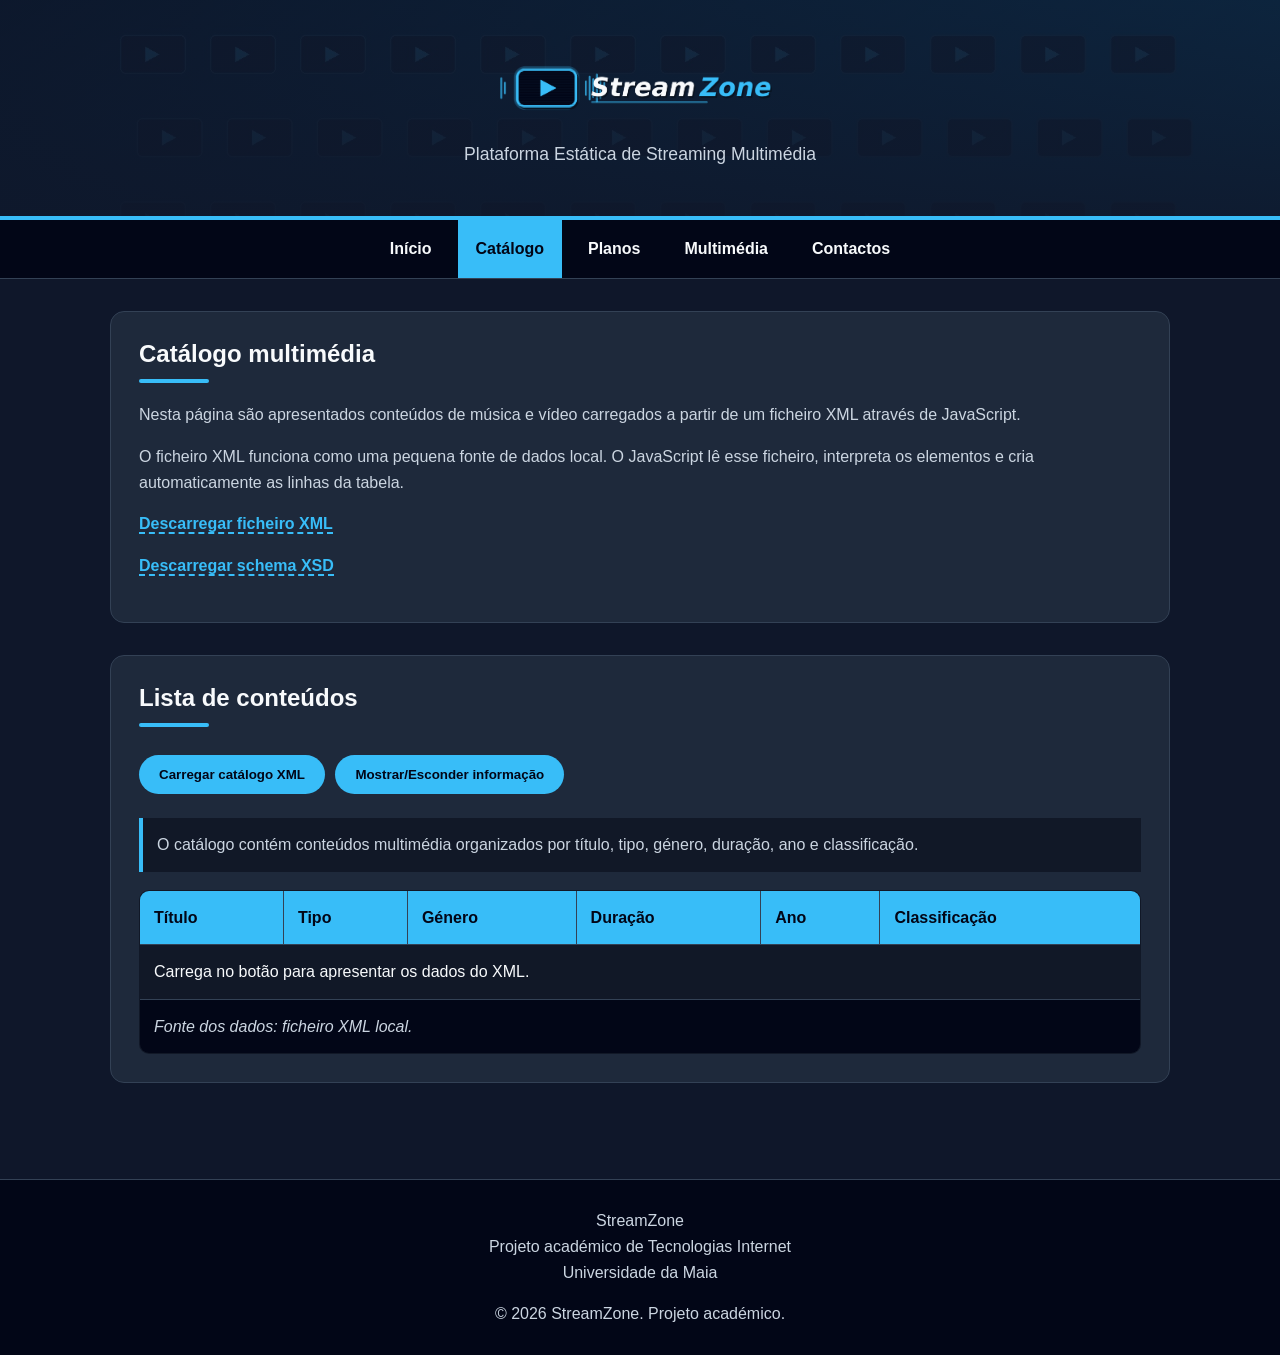
<file: streamzone/catalogo.html>
<!DOCTYPE html>
<html lang="pt-PT">
<head>
  <meta charset="UTF-8">
  <meta name="description" content="Catálogo multimédia da StreamZone com músicas e vídeos.">
  <meta name="keywords" content="catálogo, streaming, música, vídeo, XML">
  <meta name="author" content="StreamZone">
  <meta name="viewport" content="width=device-width, initial-scale=1.0">

  <title>StreamZone | Catálogo</title>

  <link rel="stylesheet" href="css/style.css">
  <script src="js/script.js" defer></script>
</head>

<body>
  <header id="topo">
    <div class="logo-area">
      <h1>StreamZone</h1>
      <p>Plataforma Estática de Streaming Multimédia</p>
    </div>
  </header>

  <nav class="menu-principal" aria-label="Menu principal">
    <ul>
      <li><a href="index.html">Início</a></li>
      <li><a href="catalogo.html" class="ativo">Catálogo</a></li>
      <li><a href="planos.html">Planos</a></li>
      <li><a href="multimedia.html">Multimédia</a></li>
      <li><a href="contactos.html">Contactos</a></li>
    </ul>
  </nav>

  <main>
    <section>
  <h2>Catálogo multimédia</h2>
  <p>
    Nesta página são apresentados conteúdos de música e vídeo carregados a partir
    de um ficheiro XML através de JavaScript.
  </p>

  <p>
    O ficheiro XML funciona como uma pequena fonte de dados local. O JavaScript lê
    esse ficheiro, interpreta os elementos e cria automaticamente as linhas da tabela.
  </p>

  <p>
    <a href="xml/catalogo.xml" download>Descarregar ficheiro XML</a>
  </p>

  <p>
    <a href="xml/catalogo.xsd" download>Descarregar schema XSD</a>
  </p>
</section>

    <section>
      <h2>Lista de conteúdos</h2>

      <button type="button" id="btn-carregar-catalogo">
        Carregar catálogo XML
      </button>

      <button type="button" id="btn-alternar-info">
        Mostrar/Esconder informação
      </button>

      <p id="info-catalogo">
        O catálogo contém conteúdos multimédia organizados por título, tipo,
        género, duração, ano e classificação.
      </p>

      <table id="tabela-catalogo">
        <thead>
          <tr>
            <th>Título</th>
            <th>Tipo</th>
            <th>Género</th>
            <th>Duração</th>
            <th>Ano</th>
            <th>Classificação</th>
          </tr>
        </thead>

        <tbody>
          <tr>
            <td colspan="6">Carrega no botão para apresentar os dados do XML.</td>
          </tr>
        </tbody>

        <tfoot>
          <tr>
            <td colspan="6">Fonte dos dados: ficheiro XML local.</td>
          </tr>
        </tfoot>
      </table>
    </section>
  </main>

  <footer>
    <address>
      StreamZone<br>
      Projeto académico de Tecnologias Internet<br>
      Universidade da Maia
    </address>

    <p>&copy; 2026 StreamZone. Projeto académico.</p>
  </footer>
</body>
</html>
</file>
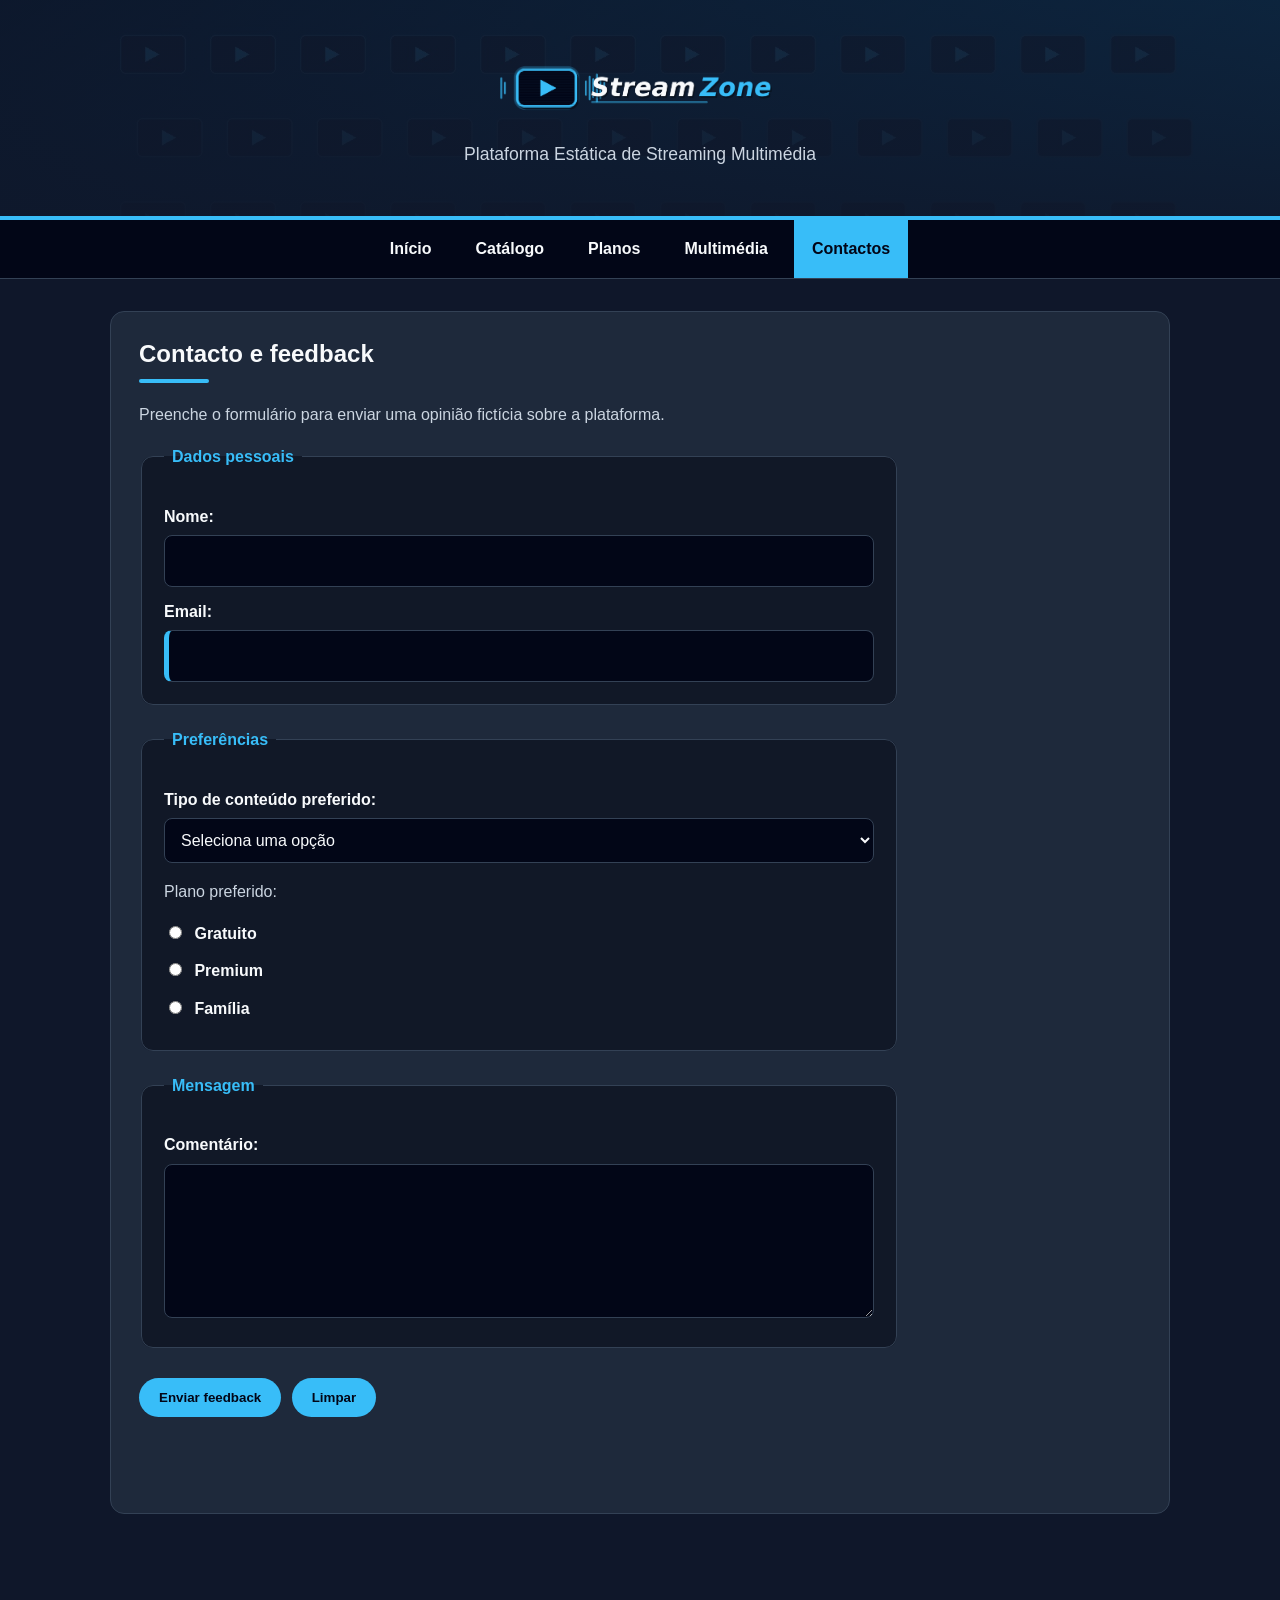
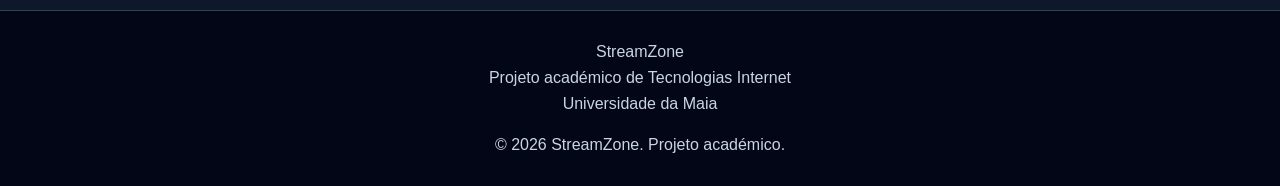
<file: streamzone/contactos.html>
<!DOCTYPE html>
<html lang="pt-PT">
<head>
  <meta charset="UTF-8">
  <meta name="description" content="Formulário de contacto e feedback da StreamZone.">
  <meta name="keywords" content="contacto, formulário, feedback, streaming">
  <meta name="author" content="StreamZone">
  <meta name="viewport" content="width=device-width, initial-scale=1.0">

  <title>StreamZone | Contactos</title>

  <link rel="stylesheet" href="css/style.css">
  <script src="js/script.js" defer></script>
</head>

<body>
  <header id="topo">
    <div class="logo-area">
      <h1>StreamZone</h1>
      <p>Plataforma Estática de Streaming Multimédia</p>
    </div>
  </header>

  <nav class="menu-principal" aria-label="Menu principal">
    <ul>
      <li><a href="index.html">Início</a></li>
      <li><a href="catalogo.html">Catálogo</a></li>
      <li><a href="planos.html">Planos</a></li>
      <li><a href="multimedia.html">Multimédia</a></li>
      <li><a href="contactos.html" class="ativo">Contactos</a></li>
    </ul>
  </nav>

  <main>
    <section>
      <h2>Contacto e feedback</h2>
      <p>
        Preenche o formulário para enviar uma opinião fictícia sobre a plataforma.
      </p>

      <form id="form-contacto" action="#" method="post">
        <fieldset>
          <legend>Dados pessoais</legend>

          <label for="nome">Nome:</label>
          <input type="text" id="nome" name="nome" required minlength="2">

          <label for="email">Email:</label>
          <input type="email" id="email" name="email" required>
        </fieldset>

        <fieldset>
          <legend>Preferências</legend>

          <label for="conteudo">Tipo de conteúdo preferido:</label>
          <select id="conteudo" name="conteudo" required>
            <option value="">Seleciona uma opção</option>
            <option value="musica">Música</option>
            <option value="video">Vídeo</option>
            <option value="ambos">Música e vídeo</option>
          </select>

          <p>Plano preferido:</p>

          <label>
            <input type="radio" name="plano" value="gratuito" required>
            Gratuito
          </label>

          <label>
            <input type="radio" name="plano" value="premium">
            Premium
          </label>

          <label>
            <input type="radio" name="plano" value="familia">
            Família
          </label>
        </fieldset>

        <fieldset>
          <legend>Mensagem</legend>

          <label for="mensagem">Comentário:</label>
          <textarea id="mensagem" name="mensagem" rows="5" required></textarea>
        </fieldset>

        <button type="submit">Enviar feedback</button>
        <button type="reset">Limpar</button>
      </form>

      <p id="mensagem-formulario"></p>
    </section>
  </main>

  <footer>
    <address>
      StreamZone<br>
      Projeto académico de Tecnologias Internet<br>
      Universidade da Maia
    </address>

    <p>&copy; 2026 StreamZone. Projeto académico.</p>
  </footer>
</body>
</html>
</file>
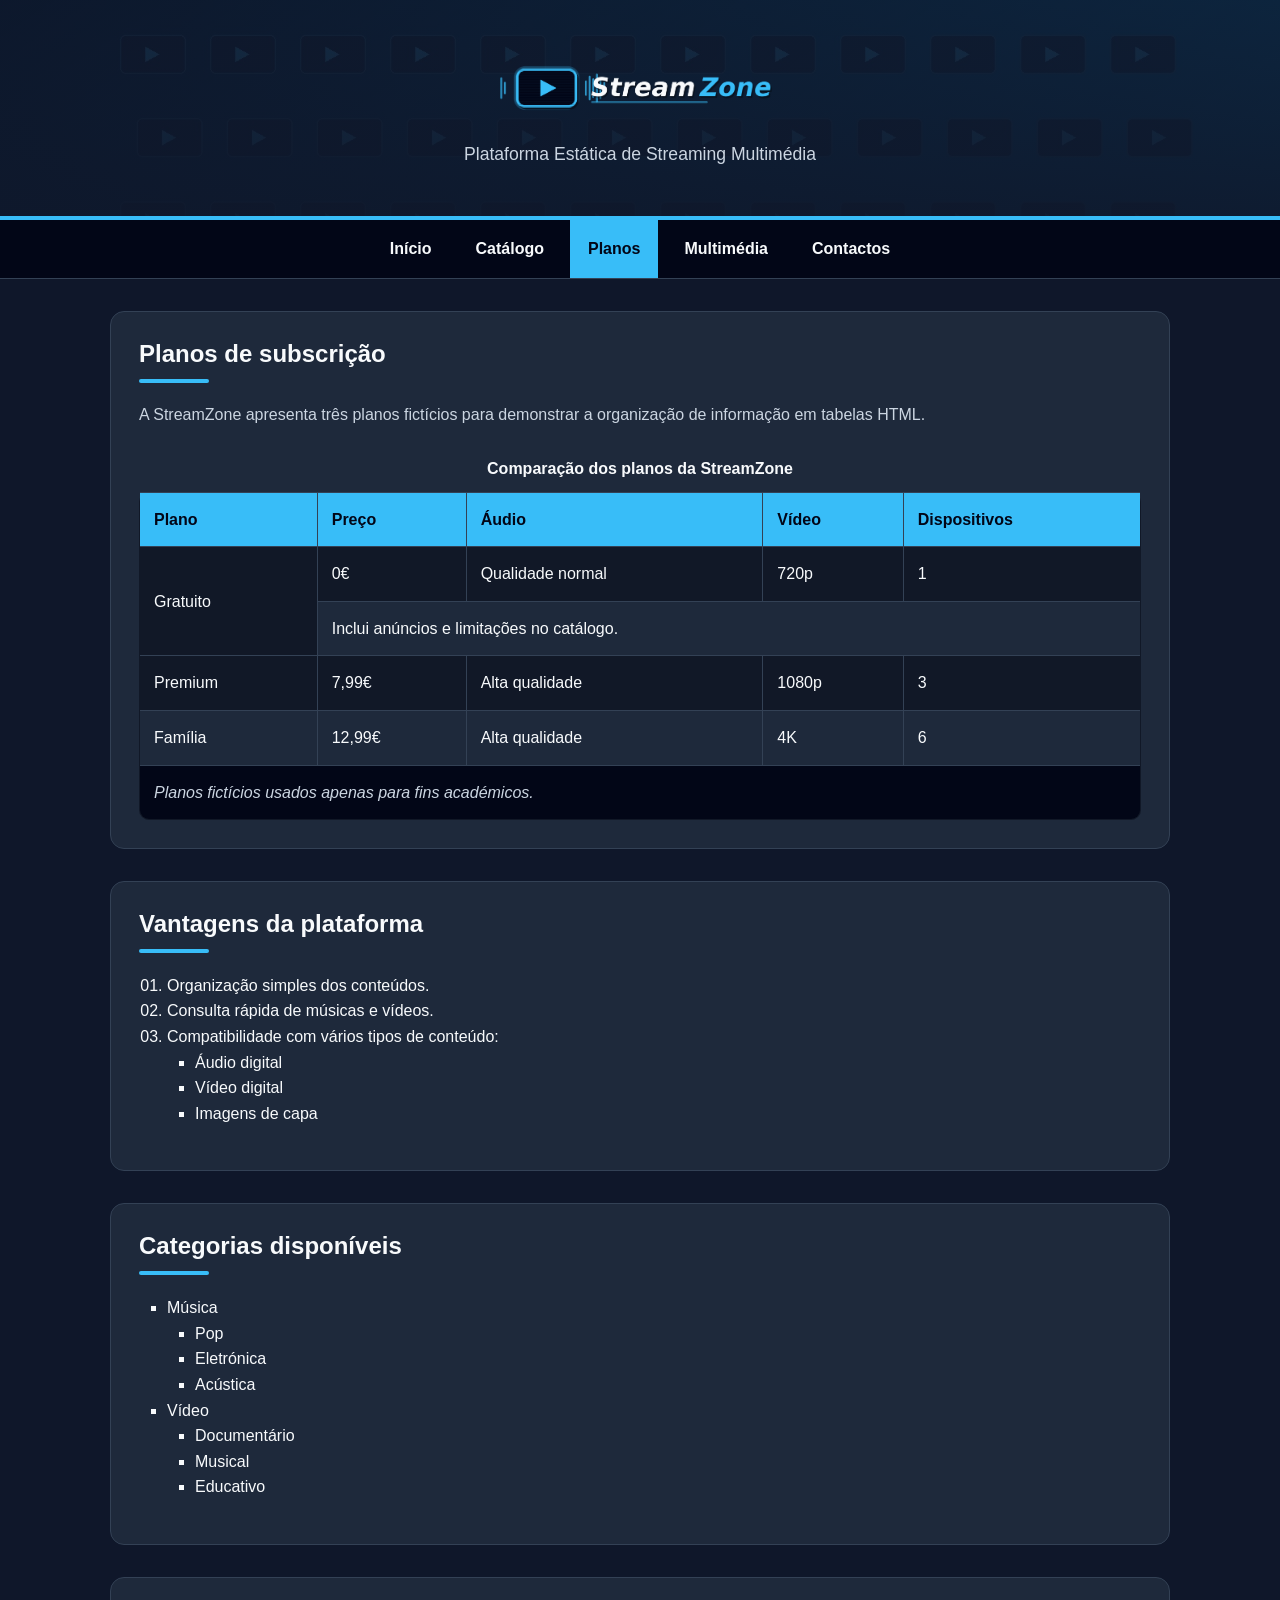
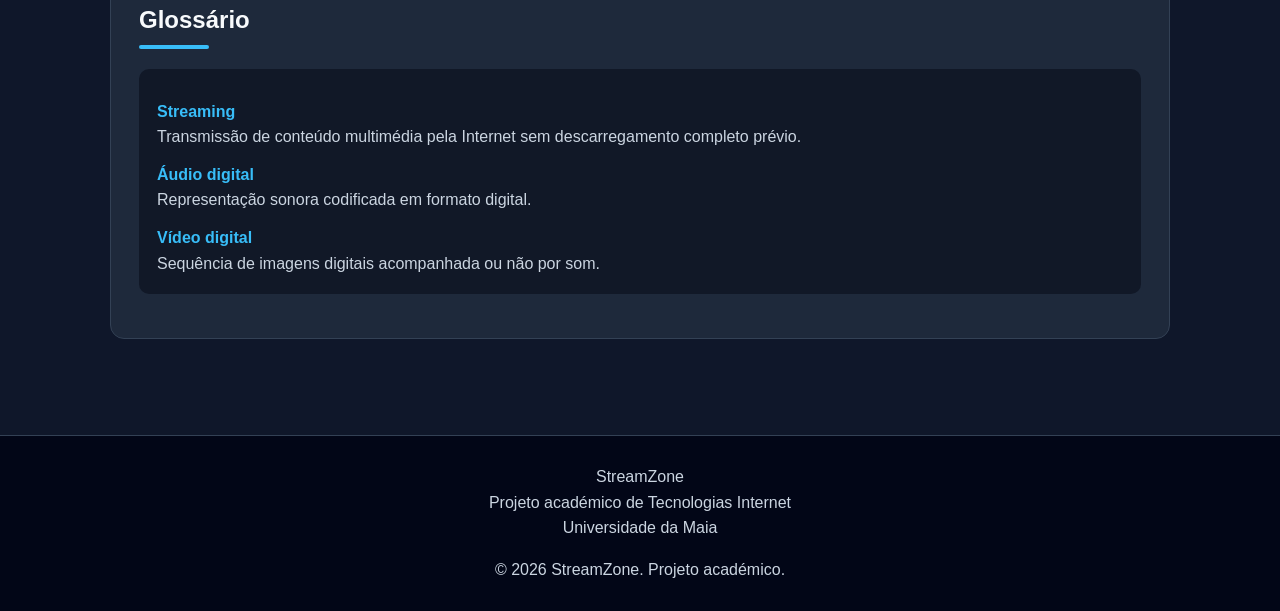
<file: streamzone/planos.html>
<!DOCTYPE html>
<html lang="pt-PT">
<head>
  <meta charset="UTF-8">
  <meta name="description" content="Planos de subscrição fictícios da StreamZone.">
  <meta name="keywords" content="planos, streaming, subscrição, música, vídeo">
  <meta name="author" content="StreamZone">
  <meta name="viewport" content="width=device-width, initial-scale=1.0">

  <title>StreamZone | Planos</title>

  <link rel="stylesheet" href="css/style.css">
  <script src="js/script.js" defer></script>
</head>

<body>
  <header id="topo">
    <div class="logo-area">
      <h1>StreamZone</h1>
      <p>Plataforma Estática de Streaming Multimédia</p>
    </div>
  </header>

  <nav class="menu-principal" aria-label="Menu principal">
    <ul>
      <li><a href="index.html">Início</a></li>
      <li><a href="catalogo.html">Catálogo</a></li>
      <li><a href="planos.html" class="ativo">Planos</a></li>
      <li><a href="multimedia.html">Multimédia</a></li>
      <li><a href="contactos.html">Contactos</a></li>
    </ul>
  </nav>

  <main>
  <section>
    <h2>Planos de subscrição</h2>
    <p>
      A StreamZone apresenta três planos fictícios para demonstrar a organização
      de informação em tabelas HTML.
    </p>

    <table>
      <caption>Comparação dos planos da StreamZone</caption>

      <thead>
        <tr>
          <th>Plano</th>
          <th>Preço</th>
          <th>Áudio</th>
          <th>Vídeo</th>
          <th>Dispositivos</th>
        </tr>
      </thead>

      <tbody>
        <tr>
          <td rowspan="2">Gratuito</td>
          <td>0€</td>
          <td>Qualidade normal</td>
          <td>720p</td>
          <td>1</td>
        </tr>
        <tr>
          <td colspan="4">Inclui anúncios e limitações no catálogo.</td>
        </tr>

        <tr>
          <td>Premium</td>
          <td>7,99€</td>
          <td>Alta qualidade</td>
          <td>1080p</td>
          <td>3</td>
        </tr>

        <tr>
          <td>Família</td>
          <td>12,99€</td>
          <td>Alta qualidade</td>
          <td>4K</td>
          <td>6</td>
        </tr>
      </tbody>

      <tfoot>
        <tr>
          <td colspan="5">Planos fictícios usados apenas para fins académicos.</td>
        </tr>
      </tfoot>
    </table>
  </section>

  <section>
    <h2>Vantagens da plataforma</h2>

    <ol>
      <li>Organização simples dos conteúdos.</li>
      <li>Consulta rápida de músicas e vídeos.</li>
      <li>
        Compatibilidade com vários tipos de conteúdo:
        <ul>
          <li>Áudio digital</li>
          <li>Vídeo digital</li>
          <li>Imagens de capa</li>
        </ul>
      </li>
    </ol>
  </section>

  <section>
    <h2>Categorias disponíveis</h2>

    <ul>
      <li>
        Música
        <ul>
          <li>Pop</li>
          <li>Eletrónica</li>
          <li>Acústica</li>
        </ul>
      </li>
      <li>
        Vídeo
        <ul>
          <li>Documentário</li>
          <li>Musical</li>
          <li>Educativo</li>
        </ul>
      </li>
    </ul>
  </section>

  <section>
    <h2>Glossário</h2>

    <dl>
      <dt>Streaming</dt>
      <dd>Transmissão de conteúdo multimédia pela Internet sem descarregamento completo prévio.</dd>

      <dt>Áudio digital</dt>
      <dd>Representação sonora codificada em formato digital.</dd>

      <dt>Vídeo digital</dt>
      <dd>Sequência de imagens digitais acompanhada ou não por som.</dd>
    </dl>
  </section>
</main>

  <footer>
    <address>
      StreamZone<br>
      Projeto académico de Tecnologias Internet<br>
      Universidade da Maia
    </address>

    <p>&copy; 2026 StreamZone. Projeto académico.</p>
  </footer>
</body>
</html>
</file>
<file: streamzone/css/style.css>
/* =========================================================
   StreamZone - CSS principal
   Projeto académico de Tecnologias Internet
   ========================================================= */


/* ---------- Variáveis globais ---------- */

:root {
  --cor-fundo: #0f172a;
  --cor-fundo-secundaria: #111827;
  --cor-caixa: #1e293b;
  --cor-caixa-clara: #273449;
  --cor-texto: #f8fafc;
  --cor-texto-suave: #cbd5e1;
  --cor-destaque: #38bdf8;
  --cor-destaque-escura: #0284c7;
  --cor-aviso: #facc15;
  --cor-borda: #334155;
  --largura-maxima: 1100px;
}


/* ---------- Reset básico e box model ---------- */

* {
  box-sizing: border-box;
}

html {
  scroll-behavior: smooth;
}

body {
  margin: 0;
  font-family: Arial, Helvetica, sans-serif;
  font-size: 16px;
  line-height: 1.6;
  background-color: var(--cor-fundo);
  color: var(--cor-texto);
}


/* ---------- Seletores de tipo ---------- */

h1,
h2,
h3 {
  margin-top: 0;
  line-height: 1.2;
}

p {
  color: var(--cor-texto-suave);
}

a {
  color: var(--cor-destaque);
  text-decoration: none;
}

img {
  max-width: 100%;
  height: auto;
  display: block;
}


/* ---------- Cabeçalho ---------- */

#topo {
  min-height: 220px;
  padding: 48px 24px;
  text-align: center;
  background-color: var(--cor-fundo-secundaria);
  background-image:
    linear-gradient(rgba(15, 23, 42, 0.82), rgba(15, 23, 42, 0.95)),
    url("../imagens/fundo.jpg");
  background-repeat: no-repeat;
  background-size: cover;
  background-position: center;
  border-bottom: 4px solid var(--cor-destaque);
}

.logo-area h1 {
  width: 280px;
  height: 80px;
  margin: 0 auto 12px;
  background-image: url("../imagens/logo.png");
  background-repeat: no-repeat;
  background-position: center;
  background-size: contain;
  overflow: hidden;
  text-indent: 100%;
  white-space: nowrap;
}

.logo-area p {
  margin: 0;
  font-size: 1.1rem;
  color: var(--cor-texto-suave);
}


/* ---------- Menu principal ---------- */

.menu-principal {
  position: sticky;
  top: 0;
  z-index: 10;
  background-color: #020617;
  border-bottom: 1px solid var(--cor-borda);
}

/* seletor combinador filho */
.menu-principal > ul {
  max-width: var(--largura-maxima);
  margin: 0 auto;
  padding: 0 16px;
  list-style: none;
  display: flex;
  justify-content: center;
  gap: 8px;
}

.menu-principal li {
  margin: 0;
}

.menu-principal a {
  display: block;
  padding: 16px 18px;
  color: var(--cor-texto);
  font-weight: bold;
  transition: background-color 0.3s ease, color 0.3s ease;
}

/* pseudo-classe */
.menu-principal a:hover {
  background-color: var(--cor-caixa);
  color: var(--cor-destaque);
}

.menu-principal a.ativo {
  background-color: var(--cor-destaque);
  color: #020617;
}


/* ---------- Conteúdo principal ---------- */

main {
  max-width: var(--largura-maxima);
  margin: 0 auto;
  padding: 32px 20px;
}

/* combinador descendente */
main section {
  margin-bottom: 32px;
  padding: 28px;
  background-color: var(--cor-caixa);
  border: 1px solid var(--cor-borda);
  border-radius: 14px;
}

/* pseudo-elemento */
main section > h2::after {
  content: "";
  display: block;
  width: 70px;
  height: 4px;
  margin-top: 10px;
  background-color: var(--cor-destaque);
  border-radius: 8px;
}


/* ---------- Hero da página inicial ---------- */

.hero {
  min-height: 320px;
  padding: 56px 32px;
  background-image:
    linear-gradient(rgba(30, 41, 59, 0.9), rgba(15, 23, 42, 0.92)),
    url("../imagens/streaming.jpg");
  background-size: cover;
  background-position: center;
  text-align: center;
}

.hero h2 {
  font-size: 2.3rem;
  margin-bottom: 16px;
}

.hero p {
  max-width: 760px;
  margin-left: auto;
  margin-right: auto;
}

.hero mark {
  padding: 2px 6px;
  background-color: var(--cor-aviso);
  color: #111827;
  border-radius: 4px;
}


/* ---------- Botões ---------- */

.botao-destaque,
button {
  display: inline-block;
  margin: 8px 6px 8px 0;
  padding: 12px 20px;
  border: none;
  border-radius: 999px;
  background-color: var(--cor-destaque);
  color: #020617;
  font-weight: bold;
  cursor: pointer;
  transition: transform 0.25s ease, background-color 0.25s ease;
}

.botao-destaque:hover,
button:hover {
  background-color: var(--cor-destaque-escura);
  color: #ffffff;
  transform: translateY(-2px);
}


/* ---------- Cards ---------- */

.conteudos-destaque {
  display: flex;
  flex-wrap: wrap;
  gap: 24px;
}

.conteudos-destaque h2 {
  flex-basis: 100%;
}

.card {
  position: relative;
  flex: 1 1 280px;
  padding: 20px;
  background-color: var(--cor-caixa-clara);
  border: 1px solid var(--cor-borda);
  border-radius: 14px;
  transition: transform 0.3s ease, border-color 0.3s ease;
}

.card:hover {
  transform: scale(1.02);
  border-color: var(--cor-destaque);
}

.card::before {
  content: "Destaque";
  position: absolute;
  top: 12px;
  right: 12px;
  padding: 4px 10px;
  background-color: var(--cor-destaque);
  color: #020617;
  font-size: 0.75rem;
  font-weight: bold;
  border-radius: 999px;
}

.card figure {
  margin: 0 0 16px;
}

.card figcaption {
  margin-top: 8px;
  font-size: 0.9rem;
  color: var(--cor-texto-suave);
}


/* ---------- Aside com float e position ---------- */

.nota-lateral {
  float: right;
  position: relative;
  width: 36%;
  margin: 0 0 24px 24px;
  padding: 22px;
  background-color: #082f49;
  border-left: 5px solid var(--cor-destaque);
  border-radius: 12px;
}

main::after {
  content: "";
  display: block;
  clear: both;
}


/* ---------- Texto destacado ---------- */

strong {
  color: #ffffff;
}

em {
  color: var(--cor-destaque);
  font-style: italic;
}

mark {
  background-color: var(--cor-aviso);
  color: #111827;
  padding: 2px 5px;
  border-radius: 4px;
}


/* ---------- Listas ---------- */

ol {
  padding-left: 28px;
  list-style-type: decimal-leading-zero;
}

ul {
  padding-left: 28px;
  list-style-type: square;
}

dl {
  padding: 18px;
  background-color: var(--cor-fundo-secundaria);
  border-radius: 10px;
}

dt {
  margin-top: 12px;
  font-weight: bold;
  color: var(--cor-destaque);
}

dd {
  margin-left: 0;
  color: var(--cor-texto-suave);
}


/* ---------- Tabelas ---------- */

table {
  width: 100%;
  margin-top: 18px;
  border-collapse: collapse;
  overflow: hidden;
  background-color: var(--cor-fundo-secundaria);
  border: 1px solid var(--cor-borda);
  border-radius: 10px;
}

caption {
  padding: 10px;
  font-weight: bold;
}

thead {
  background-color: var(--cor-destaque);
  color: #020617;
}

th,
td {
  padding: 14px;
  text-align: left;
  border: 1px solid var(--cor-borda);
}

tbody tr:nth-child(even) {
  background-color: #1e293b;
}

tbody tr:hover {
  background-color: #334155;
}

tfoot {
  background-color: #020617;
  color: var(--cor-texto-suave);
  font-style: italic;
}


/* ---------- Formulário ---------- */

form {
  max-width: 760px;
}

fieldset {
  margin-bottom: 22px;
  padding: 22px;
  border: 1px solid var(--cor-borda);
  border-radius: 12px;
  background-color: var(--cor-fundo-secundaria);
}

legend {
  padding: 0 8px;
  color: var(--cor-destaque);
  font-weight: bold;
}

label {
  display: block;
  margin: 12px 0 6px;
  font-weight: bold;
}

input,
select,
textarea {
  width: 100%;
  padding: 12px;
  border: 1px solid var(--cor-borda);
  border-radius: 8px;
  background-color: #020617;
  color: var(--cor-texto);
  font: inherit;
}

/* seletor de atributo */
input[type="radio"] {
  width: auto;
  margin-right: 8px;
}

input[type="email"] {
  border-left: 5px solid var(--cor-destaque);
}

input:focus,
select:focus,
textarea:focus {
  outline: 3px solid rgba(56, 189, 248, 0.35);
  border-color: var(--cor-destaque);
}


/* ---------- Ligações externas e downloads ---------- */

a[download] {
  font-weight: bold;
  border-bottom: 2px dashed var(--cor-destaque);
}

a[href^="http"]::after {
  content: " ↗";
  font-size: 0.85rem;
}


/* ---------- Imagens, áudio e vídeo ---------- */

figure {
  margin: 0;
}

video,
audio {
  width: 100%;
  margin-top: 12px;
  border-radius: 12px;
  background-color: #020617;
}


/* ---------- Classe para esconder elementos com JavaScript ---------- */

.escondido,
[hidden] {
  display: none !important;
}


/* ---------- Mensagens dinâmicas ---------- */

#mensagem-formulario {
  min-height: 28px;
  font-weight: bold;
  color: var(--cor-destaque);
}

#info-catalogo {
  padding: 14px;
  border-left: 4px solid var(--cor-destaque);
  background-color: var(--cor-fundo-secundaria);
}


/* ---------- Rodapé ---------- */

footer {
  margin-top: 32px;
  padding: 28px 20px;
  text-align: center;
  background-color: #020617;
  border-top: 1px solid var(--cor-borda);
}

footer address {
  margin-bottom: 12px;
  font-style: normal;
  color: var(--cor-texto-suave);
}

footer p {
  margin-bottom: 0;
}


/* ---------- Animação simples ---------- */

@keyframes entrada-suave {
  from {
    opacity: 0;
    transform: translateY(16px);
  }

  to {
    opacity: 1;
    transform: translateY(0);
  }
}

main section {
  animation: entrada-suave 0.5s ease both;
}


/* ---------- Responsividade: tablets ---------- */

@media screen and (max-width: 900px) {
  .menu-principal > ul {
    flex-wrap: wrap;
  }

  .hero h2 {
    font-size: 1.9rem;
  }

  .nota-lateral {
    float: none;
    width: 100%;
    margin: 0 0 24px;
  }

  table {
    font-size: 0.92rem;
  }

  th,
  td {
    padding: 10px;
  }
}


/* ---------- Responsividade: telemóveis ---------- */

@media screen and (max-width: 600px) {
  #topo {
    min-height: 180px;
    padding: 32px 16px;
  }

  .logo-area h1 {
    width: 220px;
    height: 64px;
  }

  .menu-principal > ul {
    flex-direction: column;
    align-items: stretch;
    padding: 0;
  }

  .menu-principal a {
    text-align: center;
    border-top: 1px solid var(--cor-borda);
  }

  main {
    padding: 20px 12px;
  }

  main section {
    padding: 20px 16px;
  }

  .hero {
    padding: 36px 18px;
  }

  .hero h2 {
    font-size: 1.6rem;
  }

  .conteudos-destaque {
    display: block;
  }

  .card {
    margin-bottom: 20px;
  }

  table,
  thead,
  tbody,
  tfoot,
  tr,
  th,
  td {
    display: block;
  }

  thead {
    display: none;
  }

  tr {
    margin-bottom: 16px;
    border: 1px solid var(--cor-borda);
    border-radius: 8px;
    overflow: hidden;
  }

  td {
    border: none;
    border-bottom: 1px solid var(--cor-borda);
  }

  td:last-child {
    border-bottom: none;
  }

  fieldset {
    padding: 16px;
  }

  .botao-destaque,
  button {
    width: 100%;
    text-align: center;
  }
}

/* ---------- Estados criados por JavaScript ---------- */

.sucesso-formulario {
  color: #22c55e;
}

.erro-formulario {
  color: #f87171;
}

.hero-alternativo {
  border: 2px solid var(--cor-destaque);
  box-shadow: 0 0 24px rgba(56, 189, 248, 0.25);
}

.card-selecionado {
  border-color: var(--cor-aviso);
  background-color: #3b2f13;
}
</file>
